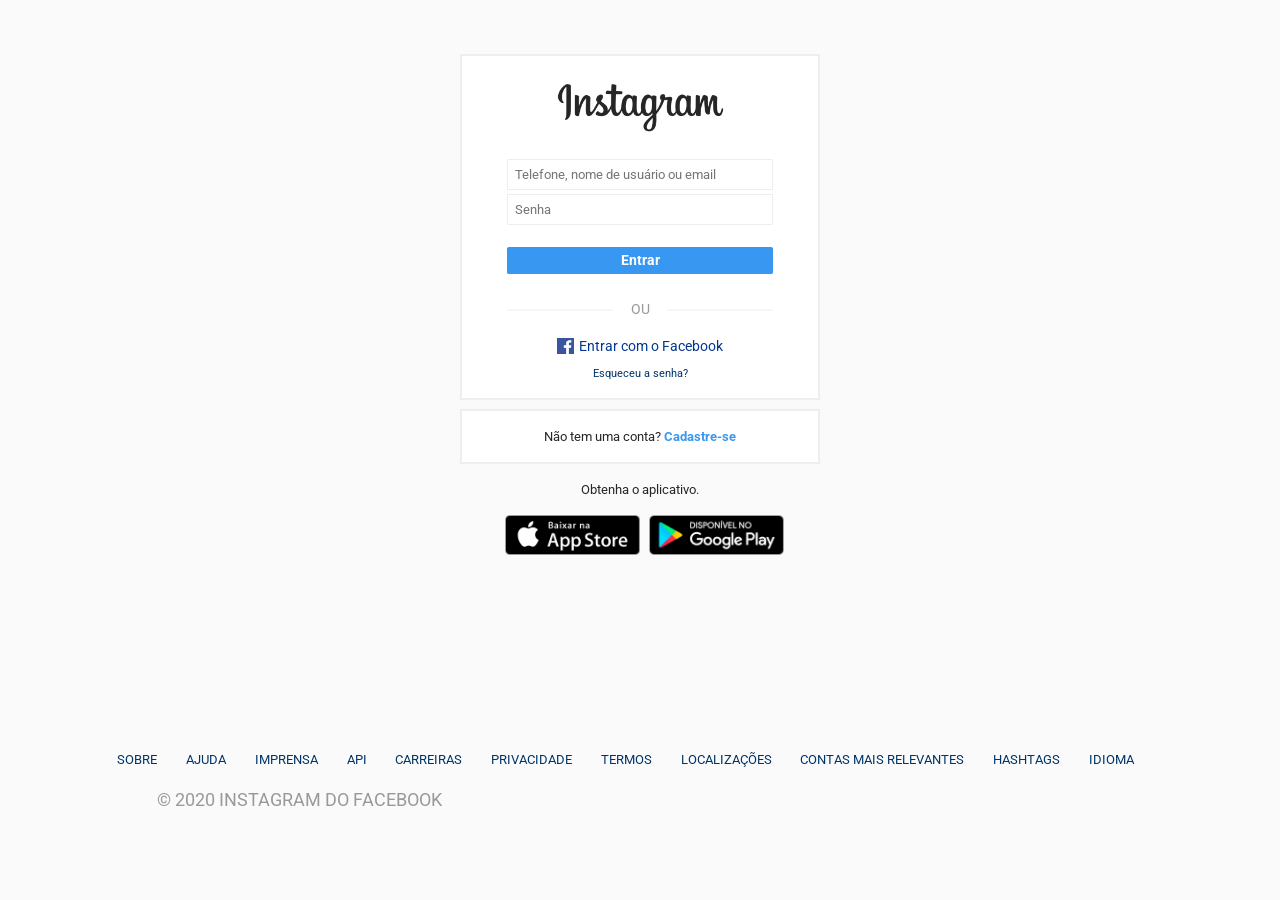
<file: index.html>
<!DOCTYPE html>

<html>

<head>
    <meta charset="UTF-8">
    <meta name = "viewport" content = "width = device-width, initial-scale=1.0">
    <title>Página de login</title>
    <link rel="stylesheet" href="style.css">
</head>

<body>
    <div id="wrapper">
        <div class="container">
            <div class="celulares"></div>

            <div class="top">
                <form action="">
                    <div class="logo">
                        <img src="imagens/escrita.png" alt="instagram" >
                    </div>
                    <input type="text" class="input" placeholder="Telefone, nome de usuário ou email" />
                    <input type="password" class="input" placeholder="Senha" />
                    <button class="botao" type="submit">Entrar</button>
                    <span class="separar">OU</span>
                    <a href="#" class="facebook">
                        <div class = "textoFB">
                        	<p><img src="imagens/facebook.png" alt="instagram">Entrar com o Facebook</p>
                        </div>
                    </a>                  
                    <a href="#" class="esqueceuSenha">Esqueceu a senha?</a>
               
                </form>
                <div class="cadastrar">
                    Não tem uma conta? <a href="#">Cadastre-se</a>
                </div>
            
                <div class="obtenhaApp">
                    <span>Obtenha o aplicativo.</span>
                    <div class="download">
                        <img src="imagens/applestore.png" alt="apple">
                        <img src="imagens/googleplay.png" alt="google">
                    </div>
                </div>
            </div>
        </div>

        <footer>
            <div class="container">
                <nav class="rodape">
                    <ul>
                        <li>
                            <a href="#">SOBRE</a>
                        </li>
                        <li>
                            <a href="#">AJUDA</a>
                        </li>
                        <li>
                            <a href="#">IMPRENSA</a>
                        </li>
                        <li>
                            <a href="#">API</a>
                        </li>
                        <li>
                            <a href="#">CARREIRAS</a>
                        </li>
                        <li>
                            <a href="#">PRIVACIDADE</a>
                        </li>
                        <li>
                            <a href="#">TERMOS</a>
                        </li>
                        <li>
                            <a href="#">LOCALIZAÇÕES</a>
                        </li>
                        <li>
                            <a href="#">CONTAS MAIS RELEVANTES</a>
                        </li>
                        <li>
                            <a href="#">HASHTAGS</a>
                        </li>
                        <li>
                            <a href="#">IDIOMA</a>
                        </li>
                    </ul>
                </nav>
            </div>
            <div class="copyright">
                &copy; 2020 INSTAGRAM DO FACEBOOK
            </div>
        </footer>
    </div>
</body>




</html>
</file>
<file: style.css>
@import url('https://fonts.googleapis.com/css?family=Roboto&display=swap');

*,
*::before,
*::after {
    margin: 0;
    padding: 0;
    box-sizing: inherit;
    font-family: 'Roboto', sans-serif;
}

html {
    font-size: 18px;
    box-sizing: border-box;
}

img {
    width: 100%;
    max-width: 100%;
    height: 100%;
}

a {
    text-decoration: none;
}

body {
    background-color: #fafafa;
}

#wrapper {
    width: 100%;
    height: 100vh;
    display: flex;
    flex-direction: column;
    justify-content: space-between;
}

.container {
    width: 100%;
    max-width: 75.5rem;
    margin: 3rem auto 0;
}

#wrapper > .container {
    display: flex;
    padding: 0 15.5rem;
}

.celulares {
    height: 36rem;
    background: url("imagens/celulares.png") center no-repeat;
    flex: 1;
}

.top {
    width: 100%;
    max-width: 20rem;
    margin-top: 2.8rem;
}

.top form {
    background-color: #fff;
    border: 2px solid #eee;
    display: flex;
    flex-direction: column;
    padding: 1rem 2.5rem;
    text-align: center;
}

.logo img{
    width: 175px;
    margin-bottom: 1.0rem;
}

.top form input {
    padding: .4rem;
    margin-bottom: .2rem;
    border: 0.7px solid #eee;
    border-radius: .05rem;
}

.botao {
    margin: 1rem 0 1.5rem;
    height: 1.5rem;
    background-color: #3897f0;
    font-size: 0.8rem;
    color: #fff;
    font-weight: bold;
    border: none;
    border-radius: .1rem;
    cursor: pointer;
}

.separar {
    font-size: 0.8rem;
    color: #999999;
    text-transform: uppercase;
    position: relative;
    margin-bottom: 0.1rem;
}

.separar::before,
.separar::after {
    content: "";
    position: absolute;
    background-color: #eee;
    width: 40%;
    height: 1px;
    top: 58%;
    transform: translateY(-50%);
}

.separar::before {
    left: 0;
}

.separar::after {
    right: 0;
}

.facebook {
    font-size: 0.8rem;
    color: #003590;
    margin-bottom: 0.7rem;
    padding-top: 0.8rem;
}

.esqueceuSenha {
    font-size: 0.6rem;
    color: #003569;
}

.cadastrar {
    text-align: center;
    font-size: 0.7rem;
    color: #262626;
    padding: 1rem 0;
    background-color: #fff;
    border: 2px solid #eee;
    margin: 0.5rem 0;
}

.cadastrar a {
    color: #3897f0;
    font-weight: bold;
}

.obtenhaApp {
    font-size: 0.7rem;
    text-align: center;
}

.obtenhaApp span {
    display: block;
    margin: 1rem 0;
    color: #262626;
}

.download {
    width: 100%;
    display: flex;
    justify-content: center;
}

.download img {
    max-width: 8rem;
    cursor: pointer;
    padding-left: 0.5rem;
}

.download img: first-child {
    margin-right: 1rem;
}

footer {
    padding: 5rem 0;
    justify-content: center;
}

footer .container {
    display: flex;
    justify-content: center;
    text-transform: uppercase;
    font-size: 0.7rem;
    margin-top: 0;
    flex-wrap: wrap;
}

.rodape ul {
    display: flex;
    flex-wrap: wrap;
    list-style: none;
}

.rodape ul li {
    margin-right: 1.6rem;
    text-align: center;
}

.rodape ul li a {
    color: #003569;
}

.copyright {
    color: #999999;
    padding-top: 0.2rem;
    padding-left: 8.7rem;
}



.textoFB img{
    width: 22px;
    position: relative;
    top: 4px;
    padding-right: 0.3rem;
}



@media (max-width: 1300px) {
    .celulares {
        display: none;
    }

    .top {
        margin: 0 auto;
    }

    #wrapper > .container {
        padding: 0;
    }

    footer .container {
        padding: 0 2rem;
        justify-content: center;
    }

    .rodape ul {
        justify-content: center;
    }

    .rodape ul li {
        margin-bottom: 1rem;
    }
}

@media (max-width: 450px) {
    #wrapper {
        padding-top: 0;
    }

    .top form{
        background-color: transparent;
        border: none;
        padding: 0 rem;
    }

    .cadastrar {
        background-color: transparent;
        border: none;
        margin: 4rem 0;
    }

    footer {
        padding-bottom: 2rem;
    }
}
</file>
